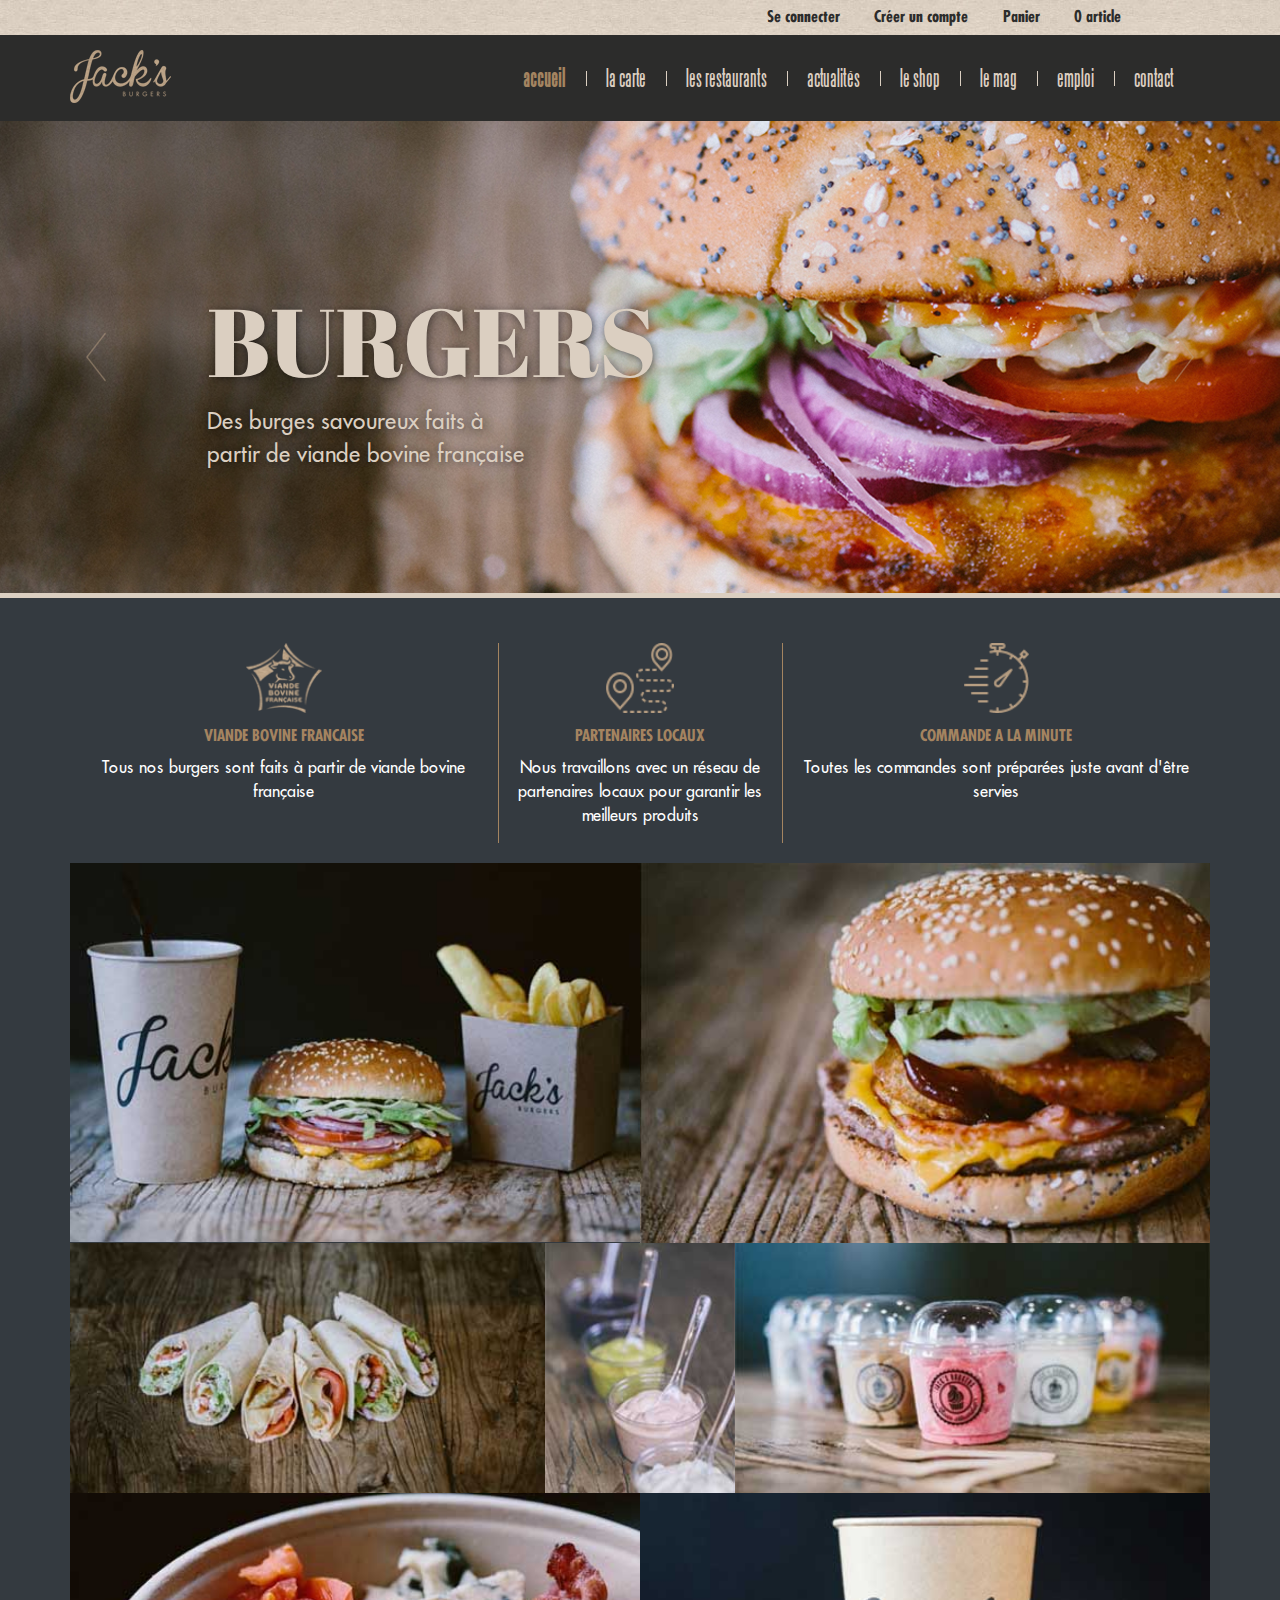
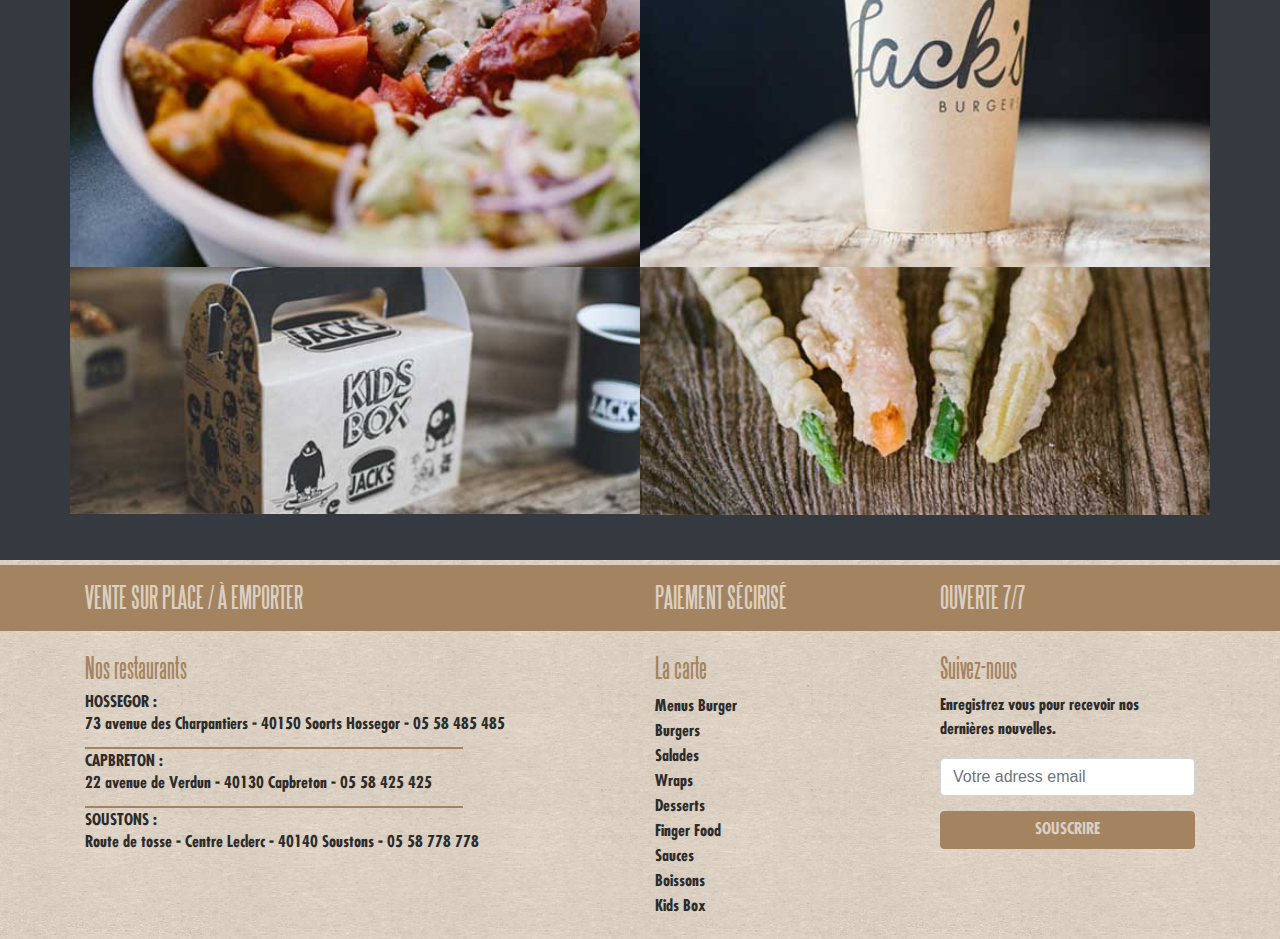
<file: jacks-liv-20190119/index.html>
<!DOCTYPE html>
<html lang="fr">
<head>
	<meta charset="UTF-8">
	<meta name="viewport" content="width=device-width, initial-scale=1, shrink-to-fit=no">
	<title>Jacks::Home</title>
	<link rel="stylesheet" href="https://use.fontawesome.com/releases/v5.6.3/css/all.css" integrity="sha384-UHRtZLI+pbxtHCWp1t77Bi1L4ZtiqrqD80Kn4Z8NTSRyMA2Fd33n5dQ8lWUE00s/" crossorigin="anonymous">
	<link rel="stylesheet" href="css/style.css">
</head>
<body>
	<div class="container-fluid">
		<div class="row">
			<!-- Header -->
			<header class="header">
				<div class="topNav">
					<div class="container">
						<div class="row">
							<nav class="contentTopNav">
								<ul>
									<li>
										<a href="">Se connecter</a>
									</li>
									<li>
										<a href="">Créer un compte</a>
									</li>
									<li>
										<a href="">Panier <i class="fas fa-shopping-cart"></i></a>
									</li>
									<li>
										<a href="">0 article</a>
									</li>
									<li>
										<a href=""><i class="fab fa-facebook-f"></i></a>
										<a href=""><i class="fab fa-instagram"></i></a>
									</li>
								</ul>
							</nav>
						</div>
					</div>
				</div>
				<div class="contentMenu">
					<div class="container">
						<div class="row justify-content-between">
							<div class="logo">
								<a href="index.html"><img src="images/logoJacks.png" alt="logo Jack's burgers"></a>
							</div>
							<nav class="nav navbar navbar-light navbar-expand-lg">
								<button class="navbar-toggler" type="button" data-toggle="collapse" data-target="#navMenu" aria-controls="navMenu" aria-expanded="false" aria-label="Toggle navigation">
									<span class="navbar-toggler-icon"></span>
								</button>
								<div class="collapse navbar-collapse" id="navMenu">
									<ul class="navbar-nav mt-2 mt-lg-0 ml-auto">
										<li class="nav-item active">
											<a class="nav-link" href="index.html">accueil</a>
										</li>
										<li class="nav-item">
											<a class="nav-link" href="carte.html">la carte</a>
										</li>
										<li class="nav-item">
											<a class="nav-link" href="restaurants.html">les restaurants</a>
										</li>
										<li class="nav-item">
											<a class="nav-link" href="actualites.html">actualités</a>
										</li>
										<li class="nav-item">
											<a class="nav-link" href="shop.html">le shop</a>
										</li>
										<li class="nav-item">
											<a class="nav-link" href="mag.html">le mag</a>
										</li>
										<li class="nav-item">
											<a class="nav-link" href="emploi.html">emploi</a>
										</li>
										<li class="nav-item">
											<a class="nav-link" href="contact.html">contact</a>
										</li>
									</ul>
								</div>
							</nav>
						</div>
					</div>
				</div>
				<article class="slideContent">
					<div id="homeSlides" class="carousel slide" data-ride="carousel">
						<div class="carousel-inner">
							<div class="carousel-item active">
								<img src="images/slide1.jpg" alt="">
									<div class="carousel-caption d-none d-md-block">
								<div class="container">
										<h5>Burgers</h5>
										<p>Des burges savoureux faits à partir de viande bovine française</p>
									</div>
								</div>
							</div>
							<div class="carousel-item">
								<img src="images/slide2.jpg" alt="">
									<div class="carousel-caption d-none d-md-block">
								<div class="container">
										<h5>Salades</h5>
										<p>Des salades fraîches, gourmande et créatives !</p>
									</div>
								</div>
							</div>
							<div class="carousel-item">
								<img src="images/slide3.jpg" alt="">
									<div class="carousel-caption d-none d-md-block">
								<div class="container">
										<h5>Wraps</h5>
										<p>Chauds, froids ou végétariens, croquez les wraps du Jack's</p>
									</div>
								</div>
							</div>
							<div class="carousel-item">
								<img src="images/slide4.jpg" alt="">
									<div class="carousel-caption d-none d-md-block">
								<div class="container">
										<h5>Desserts</h5>
										<p>Dégustez nos patisseries et nos glaces artisanalesau goût intense</p>
									</div>
								</div>
							</div>
						</div>
						<a class="carousel-control-prev" href="#homeSlides" role="button" data-slide="prev">
							<span class="carousel-control-prev-icon" aria-hidden="true"></span>
							<span class="sr-only">Previous</span>
						</a>
						<a class="carousel-control-next" href="#homeSlides" role="button" data-slide="next">
							<span class="carousel-control-next-icon" aria-hidden="true"></span>
							<span class="sr-only">Next</span>
						</a>
					</div>

				</article>
			</header><!-- End Header -->

			<!-- section -->
			<section class="section home">
				<div class="container">
					<div class="row">
						<!-- 3 Wedgets -->
						<article class="viande">
							<img src="images/iconeViandeFrancaise.png" alt="">
							<h2>Viande bovine francaise</h2>
							<p>Tous nos burgers sont faits à partir de viande bovine française</p>
						</article>
						<article class="partenaire">
							<img src="images/iconePartenaire.png" alt="">
							<h2>Partenaires locaux</h2>
							<p>Nous travaillons avec un réseau de partenaires locaux pour garantir les meilleurs produits</p>
						</article>
						<article class="commande">
							<img src="images/iconeMinute.png" alt="">
							<h2>Commande a la minute</h2>
							<p>Toutes les commandes sont préparées juste avant d'être servies</p>
						</article><!-- END 3 Wedgets -->

						<!-- Galery home -->
						<article class="article">
							<div class="row">
								<img src="images/menu.jpg" alt="">
								<div class="mask">
									<div class="detailsContent">
										<div class="details">
											<h2>Menu</h2>
											<p>Lorem ipsum dolor sit amet, consectetur adipisicing elit. </p>
										</div>
									</div>
								</div>
							</div>
						</article>
						<article class="article">
							<div class="row">
								<img src="images/burgers.jpg" alt="">
								<div class="mask">
									<div class="detailsContent">
										<div class="details">
											<h2>Burger</h2>
											<p>Lorem ipsum dolor sit amet, consectetur adipisicing elit. </p>
										</div>
									</div>
								</div>
							</div>
						</article>

						<article class="article-">
							<div class="row">
								<img src="images/wraps.jpg" alt="">
								<div class="mask">								
									<div class="detailsContent">
										<div class="details">
											<h2>Wraps</h2>
											<p>Lorem ipsum dolor sit amet.</p>							
										</div>
									</div>
								</div>
							</div>
						</article>
						<article class="article--">
							<div class="row">
								<img src="images/sauces.jpg" alt="">
								<div class="mask">								
									<div class="detailsContent">
										<div class="details">
											<h2>Sauces</h2>
											<p>Lorem ipsum dolor sit amet.</p>							
										</div>
									</div>
								</div>
							</div>
						</article>
						<article class="article-">
							<div class="row">
								<img src="images/desserts.jpg" alt="">
								<div class="mask">								
									<div class="detailsContent">
										<div class="details">
											<h2>Desserts</h2>
											<p>Lorem ipsum dolor sit amet.</p>							
										</div>
									</div>
								</div>
							</div>
						</article>

						<article class="article">
							<div class="row">
								<img src="images/salades.jpg" alt="">
								<div class="mask">								
									<div class="detailsContent">
										<div class="details">
											<h2>Salades</h2>
											<p>Lorem ipsum dolor sit amet.</p>							
										</div>
									</div>
								</div>
							</div>
						</article>
						<article class="article">
							<div class="row">
								<img src="images/boisson.jpg" alt="">
								<div class="mask">								
									<div class="detailsContent">
										<div class="details">
											<h2>Boissons</h2>
											<p>Lorem ipsum dolor sit amet.</p>							
										</div>
									</div>
								</div>
							</div>
						</article>
						<article class="article">
							<div class="row">
								<img src="images/kidsBox.jpg" alt="">
								<div class="mask">								
									<div class="detailsContent">
										<div class="details">
											<h2>Kids box</h2>
											<p>Lorem ipsum dolor sit amet.</p>							
										</div>
									</div>
								</div>
							</div>
						</article>
						<article class="article">
							<div class="row">
								<img src="images/fingerFood.jpg" alt="">
								<div class="mask">								
									<div class="detailsContent">
										<div class="details">
											<h2>Finger Food</h2>
											<p>Lorem ipsum dolor sit amet.</p>							
										</div>
									</div>
								</div>
							</div>
						</article><!-- END Galery home -->
					</div>
				</div>
			</section><!-- End section -->

			<!-- Footer -->
			<footer class="footer">
				<div class="topFooter">
					<div class="container">
						<div class="row">
							<div class="vente"><h3>Vente sur place / à emporter</h3></div>
							<div class="paiement"><h3>Paiement sécirisé</h3></div>
							<div class="ouverte"><h3>Ouverte 7/7</h3></div>
						</div>
					</div>
				</div>
				<div class="bottomFooter">
					<div class="container">
						<div class="row">
							<article class="nosRestaurants">
								<h4>Nos restaurants</h4>
								<h5>Hossegor :</h5>
								<p class="separate">73 avenue des Charpantiers - 40150 Soorts Hossegor - 05 58 485 485</p>

								<h5>Capbreton :</h5>
								<p class="separate">22 avenue de Verdun - 40130 Capbreton - 05 58 425 425</p>

								<h5>Soustons :</h5>
								<p>Route de tosse - Centre Leclerc - 40140 Soustons - 05 58 778 778</p>

							</article>
							<article class="laCarte">
								<h4>La carte</h4>
								<ul>
									<li>
										<a href="">Menus Burger</a>
									</li>
									<li>
										<a href="">Burgers</a>
									</li>
									<li>
										<a href="">Salades</a>
									</li>
									<li>
										<a href="">Wraps</a>
									</li>
									<li>
										<a href="">Desserts</a>
									</li>
									<li>
										<a href="">Finger Food</a>
									</li>
									<li>
										<a href="">Sauces</a>
									</li>
									<li>
										<a href="">Boissons</a>
									</li>
									<li>
										<a href="">Kids Box</a>
									</li>
								</ul>
							</article>
							<article class="suivezNous">
								<h4>Suivez-nous <a href=""><i class="fab fa-facebook-f"></i></a><a href=""><i class="fab fa-instagram"></i></a></h4>
								<p>Enregistrez vous pour recevoir nos dernières nouvelles.</p>
								<form class="formRegisterNL" action="">
									<input type="email" placeholder="Votre adress email" class="form-control">
									<button type="submit" class="btn-primary btn">Souscrire</button>

								</form>
							</article>

							<a href="" id="go-top"></a>
						</div>
					</div>
				</div>
			</footer><!-- End footer -->
				
		</div><!-- End row -->
	</div> <!-- End container-fluid -->

	<script src="js/app.js"></script>
</body>
</html>
</file>
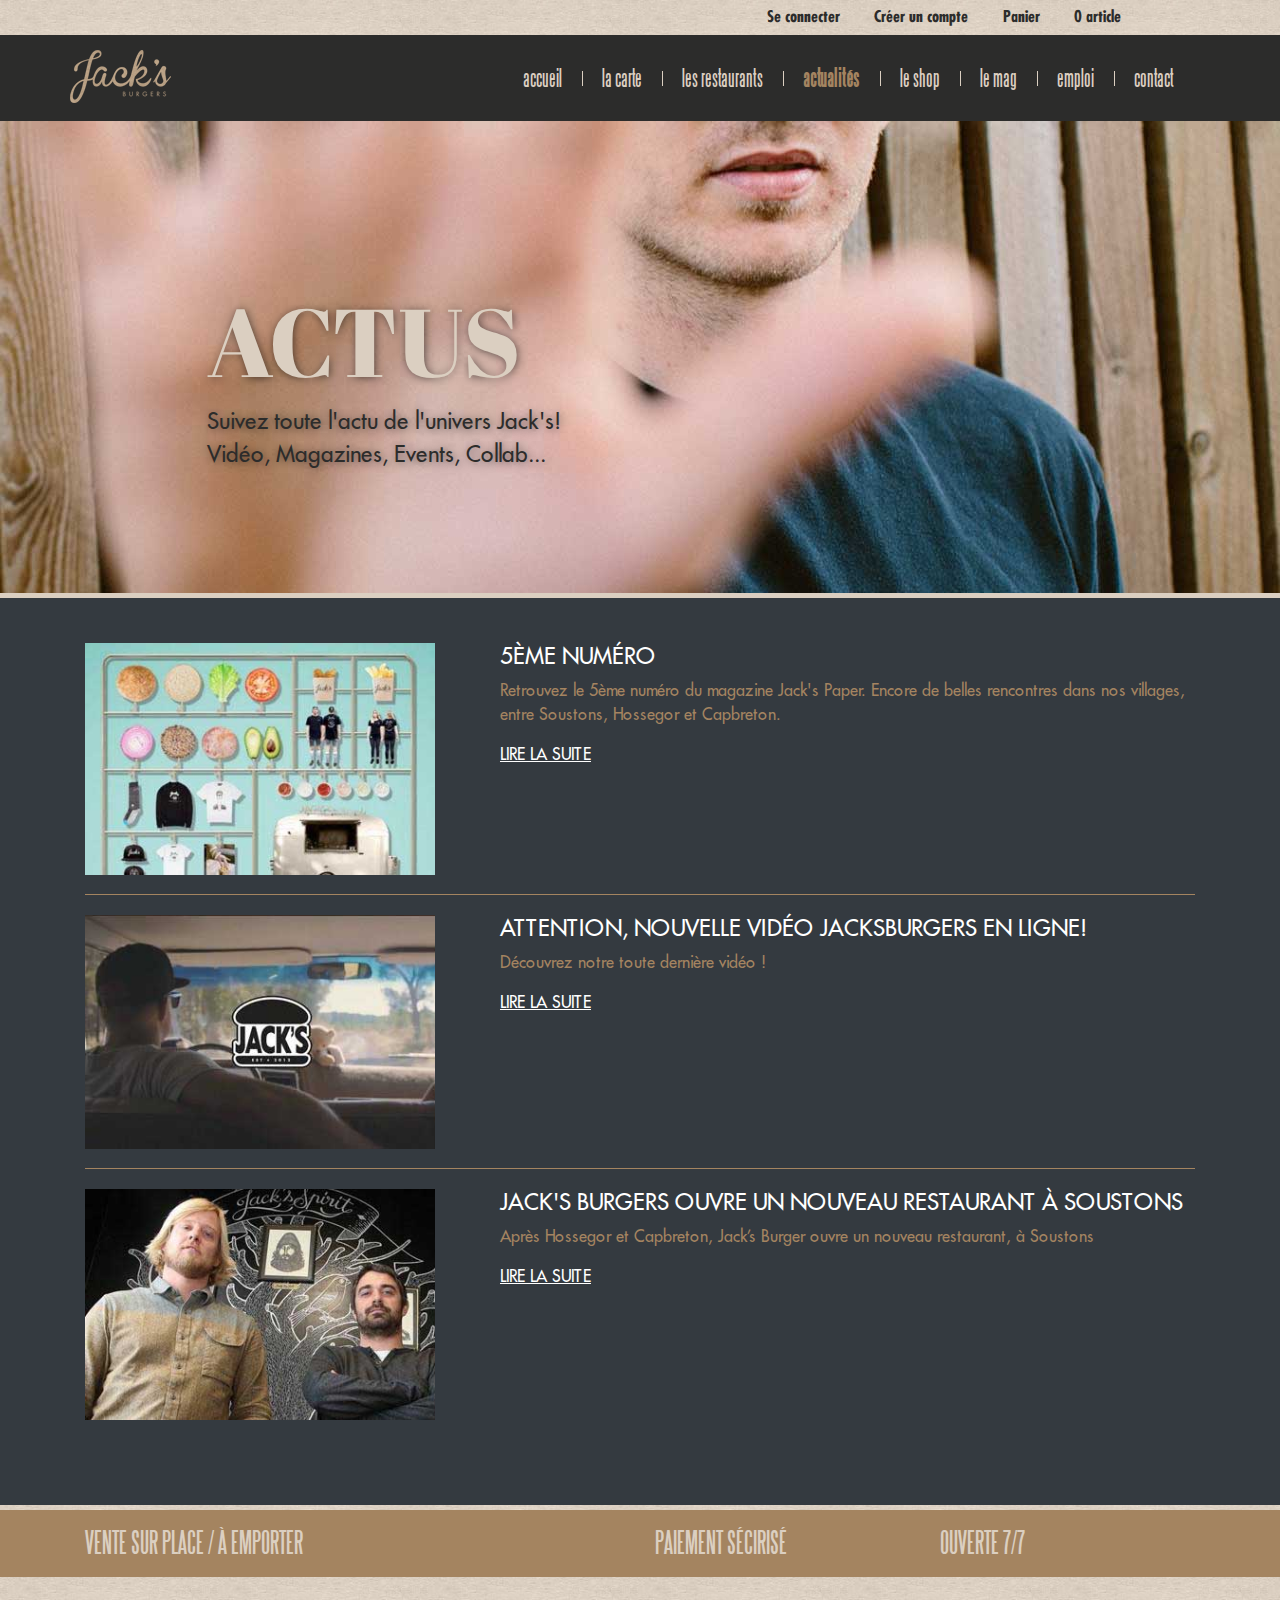
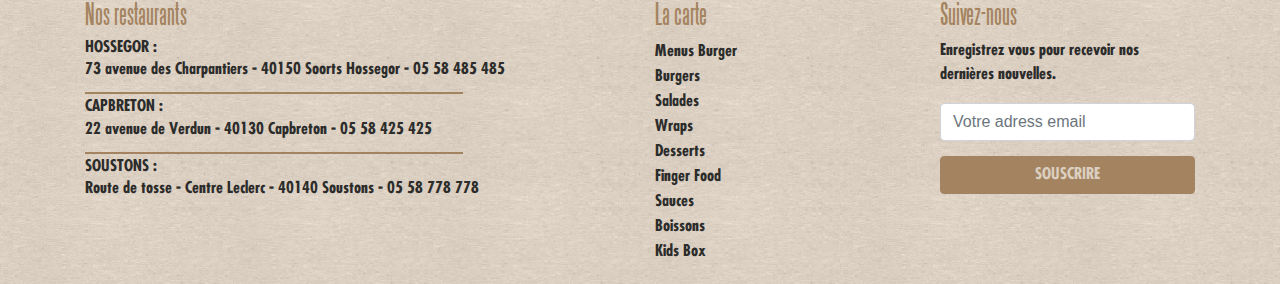
<file: jacks-liv-20190119/actualites.html>
<!DOCTYPE html>
<html lang="fr">
<head>
	<meta charset="UTF-8">
	<meta name="viewport" content="width=device-width, initial-scale=1, shrink-to-fit=no">
	<title>Jacks::Actualités</title>
	<link rel="stylesheet" href="https://use.fontawesome.com/releases/v5.6.3/css/all.css" integrity="sha384-UHRtZLI+pbxtHCWp1t77Bi1L4ZtiqrqD80Kn4Z8NTSRyMA2Fd33n5dQ8lWUE00s/" crossorigin="anonymous">
	<link rel="stylesheet" href="css/style.css">
</head>
<body>
	<div class="container-fluid">
		<div class="row">
			<!-- Header -->
			<header class="header">
				<div class="topNav">
					<div class="container">
						<div class="row">
							<nav class="contentTopNav">
								<ul>
									<li>
										<a href="">Se connecter</a>
									</li>
									<li>
										<a href="">Créer un compte</a>
									</li>
									<li>
										<a href="">Panier <i class="fas fa-shopping-cart"></i></a>
									</li>
									<li>
										<a href="">0 article</a>
									</li>
									<li>
										<a href=""><i class="fab fa-facebook-f"></i></a>
										<a href=""><i class="fab fa-instagram"></i></a>
									</li>
								</ul>
							</nav>
						</div>
					</div>
				</div>
				<div class="contentMenu">
					<div class="container">
						<div class="row justify-content-between">
							<div class="logo">
								<a href="index.html"><img src="images/logoJacks.png" alt="logo Jack's burgers"></a>
							</div>
							<nav class="nav navbar navbar-light navbar-expand-lg">
								<button class="navbar-toggler" type="button" data-toggle="collapse" data-target="#navMenu" aria-controls="navMenu" aria-expanded="false" aria-label="Toggle navigation">
									<span class="navbar-toggler-icon"></span>
								</button>
								<div class="collapse navbar-collapse" id="navMenu">
									<ul class="navbar-nav mt-2 mt-lg-0 ml-auto">
										<li class="nav-item">
											<a class="nav-link" href="index.html">accueil</a>
										</li>
										<li class="nav-item">
											<a class="nav-link" href="carte.html">la carte</a>
										</li>
										<li class="nav-item">
											<a class="nav-link" href="restaurants.html">les restaurants</a>
										</li>
										<li class="nav-item active">
											<a class="nav-link" href="actualites.html">actualités</a>
										</li>
										<li class="nav-item">
											<a class="nav-link" href="shop.html">le shop</a>
										</li>
										<li class="nav-item">
											<a class="nav-link" href="mag.html">le mag</a>
										</li>
										<li class="nav-item">
											<a class="nav-link" href="emploi.html">emploi</a>
										</li>
										<li class="nav-item">
											<a class="nav-link" href="contact.html">contact</a>
										</li>
									</ul>
								</div>
							</nav>
						</div>
					</div>
				</div>
				<article class="bannerActus">
					<img src="images/bannerActus.jpg" alt="">
					<div class="carousel-caption d-none d-md-block">
						<div class="container">
							<h5>Actus</h5>
							<p>Suivez toute l'actu de l'univers Jack's! <br>
							Vidéo, Magazines, Events, Collab...</p>
						</div>
					</div>
				</article>
			</header><!-- End Header -->

			<!-- section -->
			<section class="section actualites">
				<div class="container">
					<div class="row">
						<!-- article Actus -->
						<article class="article">
							<div class="row">
								<div class="vignette">
									<img src="images/5emeNum.jpg" alt="">
								</div>
								<div class="resumes">
									<h4>5ème numéro</h4>
									<p>Retrouvez le 5ème numéro du magazine Jack's Paper. Encore de belles rencontres dans nos villages, entre Soustons, Hossegor et Capbreton.</p>
									<a href="">Lire la suite</a>
								</div>
							</div>
						</article>

						<article class="article">
							<div class="row">
								<div class="vignette">
									<img src="images/posterJacks.jpg" alt="">
								</div>
								<div class="resumes">
									<h4>Attention, nouvelle vidéo Jacksburgers en ligne!</h4>
									<p>Découvrez notre toute dernière vidéo !</p>
									<a href="">Lire la suite</a>
								</div>
							</div>
						</article>
						<article class="article">
							<div class="row">
								<div class="vignette">
									<img src="images/newResto.jpg" alt="">
								</div>
								<div class="resumes">
									<h4>Jack's burgers ouvre un nouveau restaurant à soustons</h4>
									<p>Après Hossegor et Capbreton, Jack’s Burger ouvre un nouveau restaurant, à Soustons</p>
									<a href="">Lire la suite</a>
								</div>
							</div>
						</article>
						<!-- END article Actus -->
					</div>
				</div>
			</section><!-- End section -->

			<!-- Footer -->
			<footer class="footer">
				<div class="topFooter">
					<div class="container">
						<div class="row">
							<div class="vente"><h3>Vente sur place / à emporter</h3></div>
							<div class="paiement"><h3>Paiement sécirisé</h3></div>
							<div class="ouverte"><h3>Ouverte 7/7</h3></div>
						</div>
					</div>
				</div>
				<div class="bottomFooter">
					<div class="container">
						<div class="row">
							<article class="nosRestaurants">
								<h4>Nos restaurants</h4>
								<h5>Hossegor :</h5>
								<p class="separate">73 avenue des Charpantiers - 40150 Soorts Hossegor - 05 58 485 485</p>

								<h5>Capbreton :</h5>
								<p class="separate">22 avenue de Verdun - 40130 Capbreton - 05 58 425 425</p>

								<h5>Soustons :</h5>
								<p>Route de tosse - Centre Leclerc - 40140 Soustons - 05 58 778 778</p>

							</article>
							<article class="laCarte">
								<h4>La carte</h4>
								<ul>
									<li>
										<a href="">Menus Burger</a>
									</li>
									<li>
										<a href="">Burgers</a>
									</li>
									<li>
										<a href="">Salades</a>
									</li>
									<li>
										<a href="">Wraps</a>
									</li>
									<li>
										<a href="">Desserts</a>
									</li>
									<li>
										<a href="">Finger Food</a>
									</li>
									<li>
										<a href="">Sauces</a>
									</li>
									<li>
										<a href="">Boissons</a>
									</li>
									<li>
										<a href="">Kids Box</a>
									</li>
								</ul>
							</article>
							<article class="suivezNous">
								<h4>Suivez-nous <a href=""><i class="fab fa-facebook-f"></i></a><a href=""><i class="fab fa-instagram"></i></a></h4>
								<p>Enregistrez vous pour recevoir nos dernières nouvelles.</p>
								<form class="formRegisterNL" action="">
									<input type="email" placeholder="Votre adress email" class="form-control">
									<button type="submit" class="btn-primary btn">Souscrire</button>

								</form>
							</article>

							<a href="" id="go-top"></a>
						</div>
					</div>
				</div>
			</footer><!-- End footer -->
				
		</div><!-- End row -->
	</div> <!-- End container-fluid -->

	<script src="js/app.js"></script>
</body>
</html>
</file>
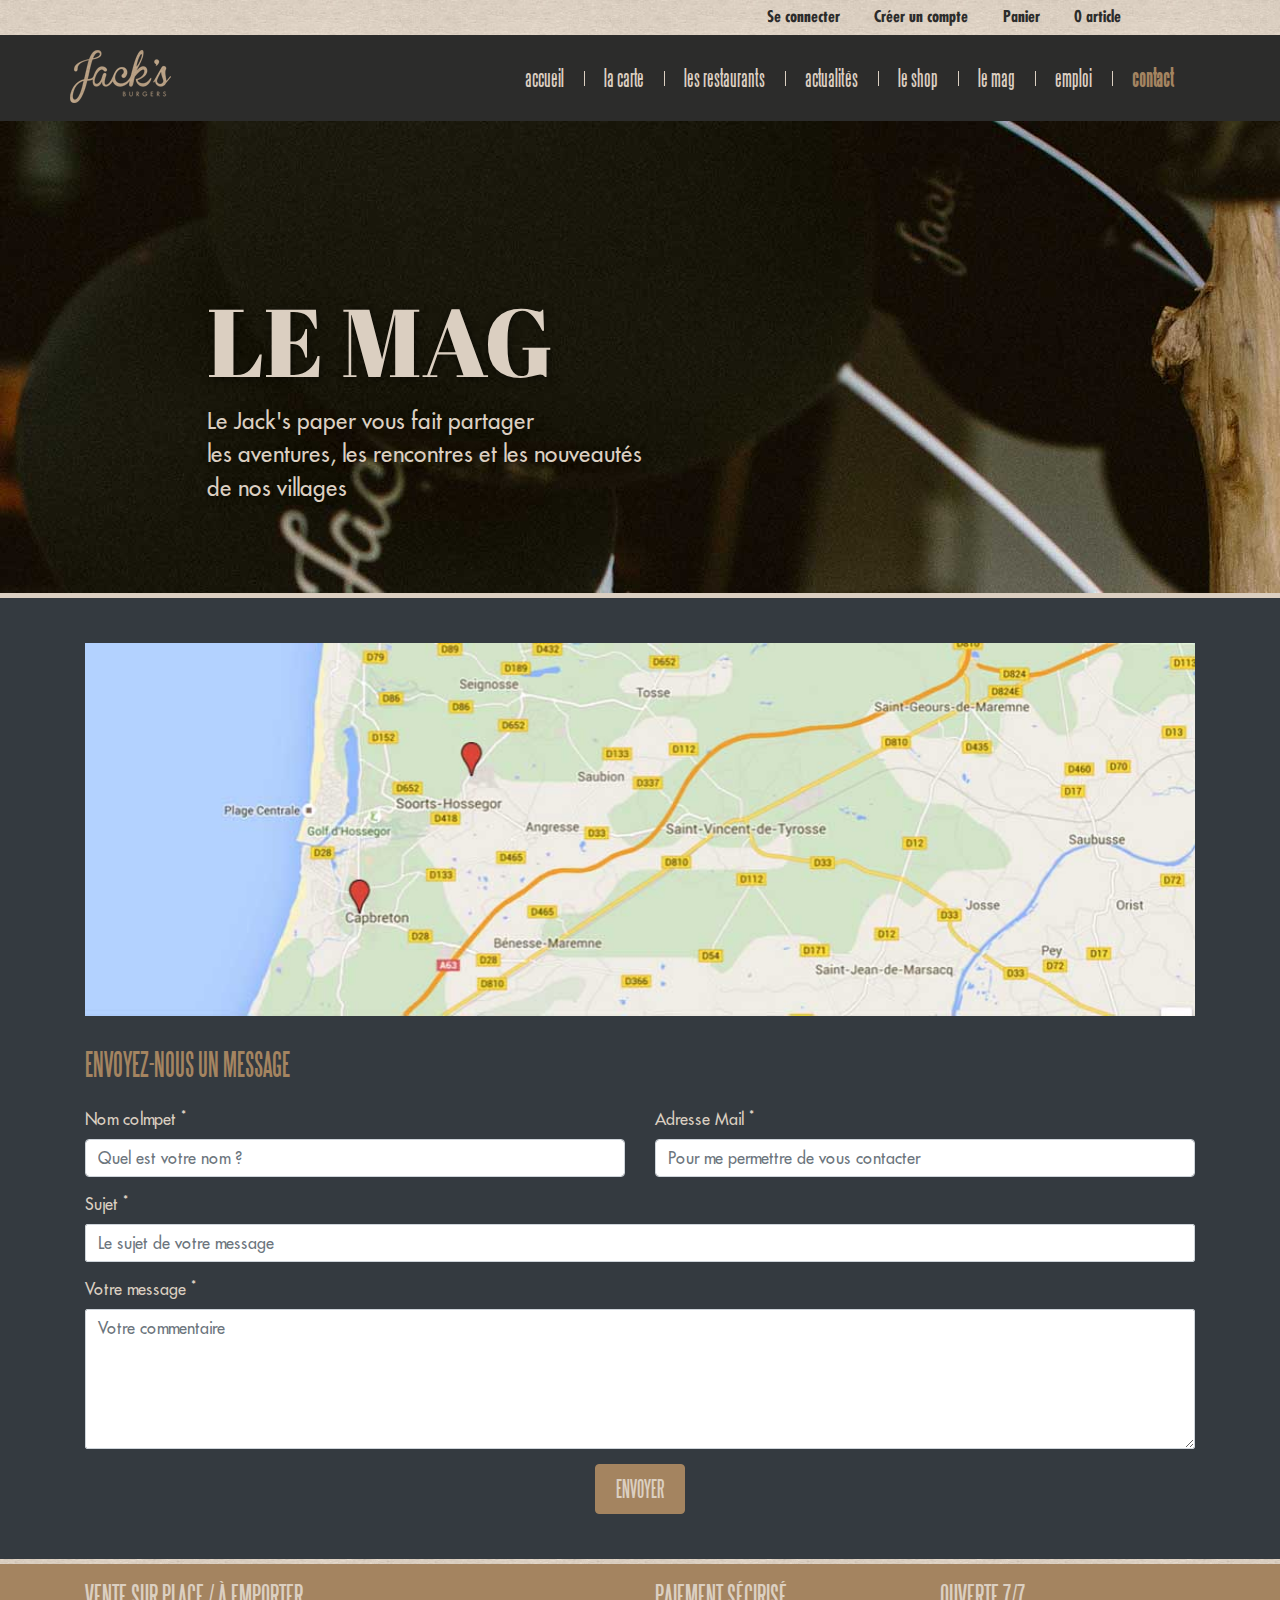
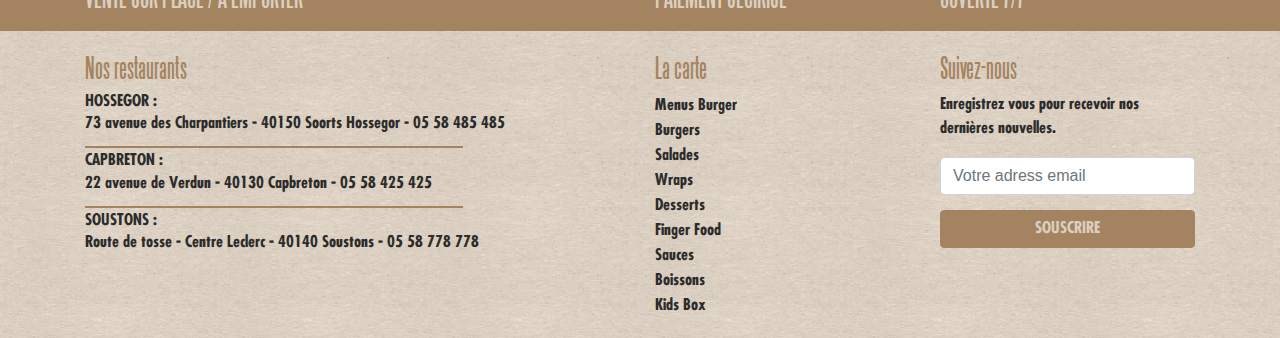
<file: jacks-liv-20190119/contact.html>
<!DOCTYPE html>
<html lang="fr">
<head>
	<meta charset="UTF-8">
	<meta name="viewport" content="width=device-width, initial-scale=1, shrink-to-fit=no">
	<title>Jacks::Actualités</title>
	<link rel="stylesheet" href="https://use.fontawesome.com/releases/v5.6.3/css/all.css" integrity="sha384-UHRtZLI+pbxtHCWp1t77Bi1L4ZtiqrqD80Kn4Z8NTSRyMA2Fd33n5dQ8lWUE00s/" crossorigin="anonymous">
	<link rel="stylesheet" href="css/style.css">
</head>
<body>
	<div class="container-fluid">
		<div class="row">
			<!-- Header -->
			<header class="header">
				<div class="topNav">
					<div class="container">
						<div class="row">
							<nav class="contentTopNav">
								<ul>
									<li>
										<a href="">Se connecter</a>
									</li>
									<li>
										<a href="">Créer un compte</a>
									</li>
									<li>
										<a href="">Panier <i class="fas fa-shopping-cart"></i></a>
									</li>
									<li>
										<a href="">0 article</a>
									</li>
									<li>
										<a href=""><i class="fab fa-facebook-f"></i></a>
										<a href=""><i class="fab fa-instagram"></i></a>
									</li>
								</ul>
							</nav>
						</div>
					</div>
				</div>
				<div class="contentMenu">
					<div class="container">
						<div class="row justify-content-between">
							<div class="logo">
								<a href="index.html"><img src="images/logoJacks.png" alt="logo Jack's burgers"></a>
							</div>
							<nav class="nav navbar navbar-light navbar-expand-lg">
								<button class="navbar-toggler" type="button" data-toggle="collapse" data-target="#navMenu" aria-controls="navMenu" aria-expanded="false" aria-label="Toggle navigation">
									<span class="navbar-toggler-icon"></span>
								</button>
								<div class="collapse navbar-collapse" id="navMenu">
									<ul class="navbar-nav mt-2 mt-lg-0 ml-auto">
										<li class="nav-item">
											<a class="nav-link" href="index.html">accueil</a>
										</li>
										<li class="nav-item">
											<a class="nav-link" href="carte.html">la carte</a>
										</li>
										<li class="nav-item">
											<a class="nav-link" href="restaurants.html">les restaurants</a>
										</li>
										<li class="nav-item">
											<a class="nav-link" href="actualites.html">actualités</a>
										</li>
										<li class="nav-item">
											<a class="nav-link" href="shop.html">le shop</a>
										</li>
										<li class="nav-item">
											<a class="nav-link" href="mag.html">le mag</a>
										</li>
										<li class="nav-item">
											<a class="nav-link" href="emploi.html">emploi</a>
										</li>
										<li class="nav-item active">
											<a class="nav-link" href="contact.html">contact</a>
										</li>
									</ul>
								</div>
							</nav>
						</div>
					</div>
				</div>
				<article class="bannerContact">
					<img src="images/bannerContact.jpg" alt="">
					<div class="carousel-caption d-none d-md-block">
						<div class="container">
							<h5>Le mag</h5>
							<p>Le Jack's paper vous fait partager <br>
							les aventures, les rencontres et les nouveautés de nos villages</p>
						</div>
					</div>
				</article>
			</header><!-- End Header -->

			<!-- section -->
			<section class="section contact">
				<div class="container">
					<div class="row">
						<!-- article Map -->						
						<article class="article map">
							<img src="images/map.jpg" alt="">
						</article>
						<article class="article">
							<h4>Envoyez-nous un message</h4>
							<form action="">
								<div class="formContent">
									<div class="gridNom">
										<label for="">Nom colmpet <sup>*</sup></label>
										<input type="text" placeholder="Quel est votre nom ?" class="form-control">
									</div>
									<div class="gridMail">
										<label for="">Adresse Mail <sup>*</sup></label>
										<input type="text" placeholder="Pour me permettre de vous contacter" class="form-control">
									</div>
									<div class="gridSujet">
										<label for="">Sujet <sup>*</sup></label>
										<input type="text" placeholder="Le sujet de votre message" class="form-control">
									</div>
									<div class="gridMessage">
										<label for="">Votre message <sup>*</sup></label>
										<textarea placeholder="Votre commentaire" name="" id="" class="form-control"></textarea>
									</div>
									<div class="submit">
										<input type="submit" value="Envoyer" class="btn btn-primary">
									</div>
								</div>
							</form>
						</article>
						<!-- END article Map -->
					</div>
				</div>
			</section><!-- End section -->

			<!-- Footer -->
			<footer class="footer">
				<div class="topFooter">
					<div class="container">
						<div class="row">
							<div class="vente"><h3>Vente sur place / à emporter</h3></div>
							<div class="paiement"><h3>Paiement sécirisé</h3></div>
							<div class="ouverte"><h3>Ouverte 7/7</h3></div>
						</div>
					</div>
				</div>
				<div class="bottomFooter">
					<div class="container">
						<div class="row">
							<article class="nosRestaurants">
								<h4>Nos restaurants</h4>
								<h5>Hossegor :</h5>
								<p class="separate">73 avenue des Charpantiers - 40150 Soorts Hossegor - 05 58 485 485</p>

								<h5>Capbreton :</h5>
								<p class="separate">22 avenue de Verdun - 40130 Capbreton - 05 58 425 425</p>

								<h5>Soustons :</h5>
								<p>Route de tosse - Centre Leclerc - 40140 Soustons - 05 58 778 778</p>

							</article>
							<article class="laCarte">
								<h4>La carte</h4>
								<ul>
									<li>
										<a href="">Menus Burger</a>
									</li>
									<li>
										<a href="">Burgers</a>
									</li>
									<li>
										<a href="">Salades</a>
									</li>
									<li>
										<a href="">Wraps</a>
									</li>
									<li>
										<a href="">Desserts</a>
									</li>
									<li>
										<a href="">Finger Food</a>
									</li>
									<li>
										<a href="">Sauces</a>
									</li>
									<li>
										<a href="">Boissons</a>
									</li>
									<li>
										<a href="">Kids Box</a>
									</li>
								</ul>
							</article>
							<article class="suivezNous">
								<h4>Suivez-nous <a href=""><i class="fab fa-facebook-f"></i></a><a href=""><i class="fab fa-instagram"></i></a></h4>
								<p>Enregistrez vous pour recevoir nos dernières nouvelles.</p>
								<form class="formRegisterNL" action="">
									<input type="email" placeholder="Votre adress email" class="form-control">
									<button type="submit" class="btn-primary btn">Souscrire</button>

								</form>
							</article>

							<a href="" id="go-top"></a>
						</div>
					</div>
				</div>
			</footer><!-- End footer -->
		</div><!-- End row -->
	</div> <!-- End container-fluid -->

	<script src="js/app.js"></script>
	
</body>
</html>
</file>
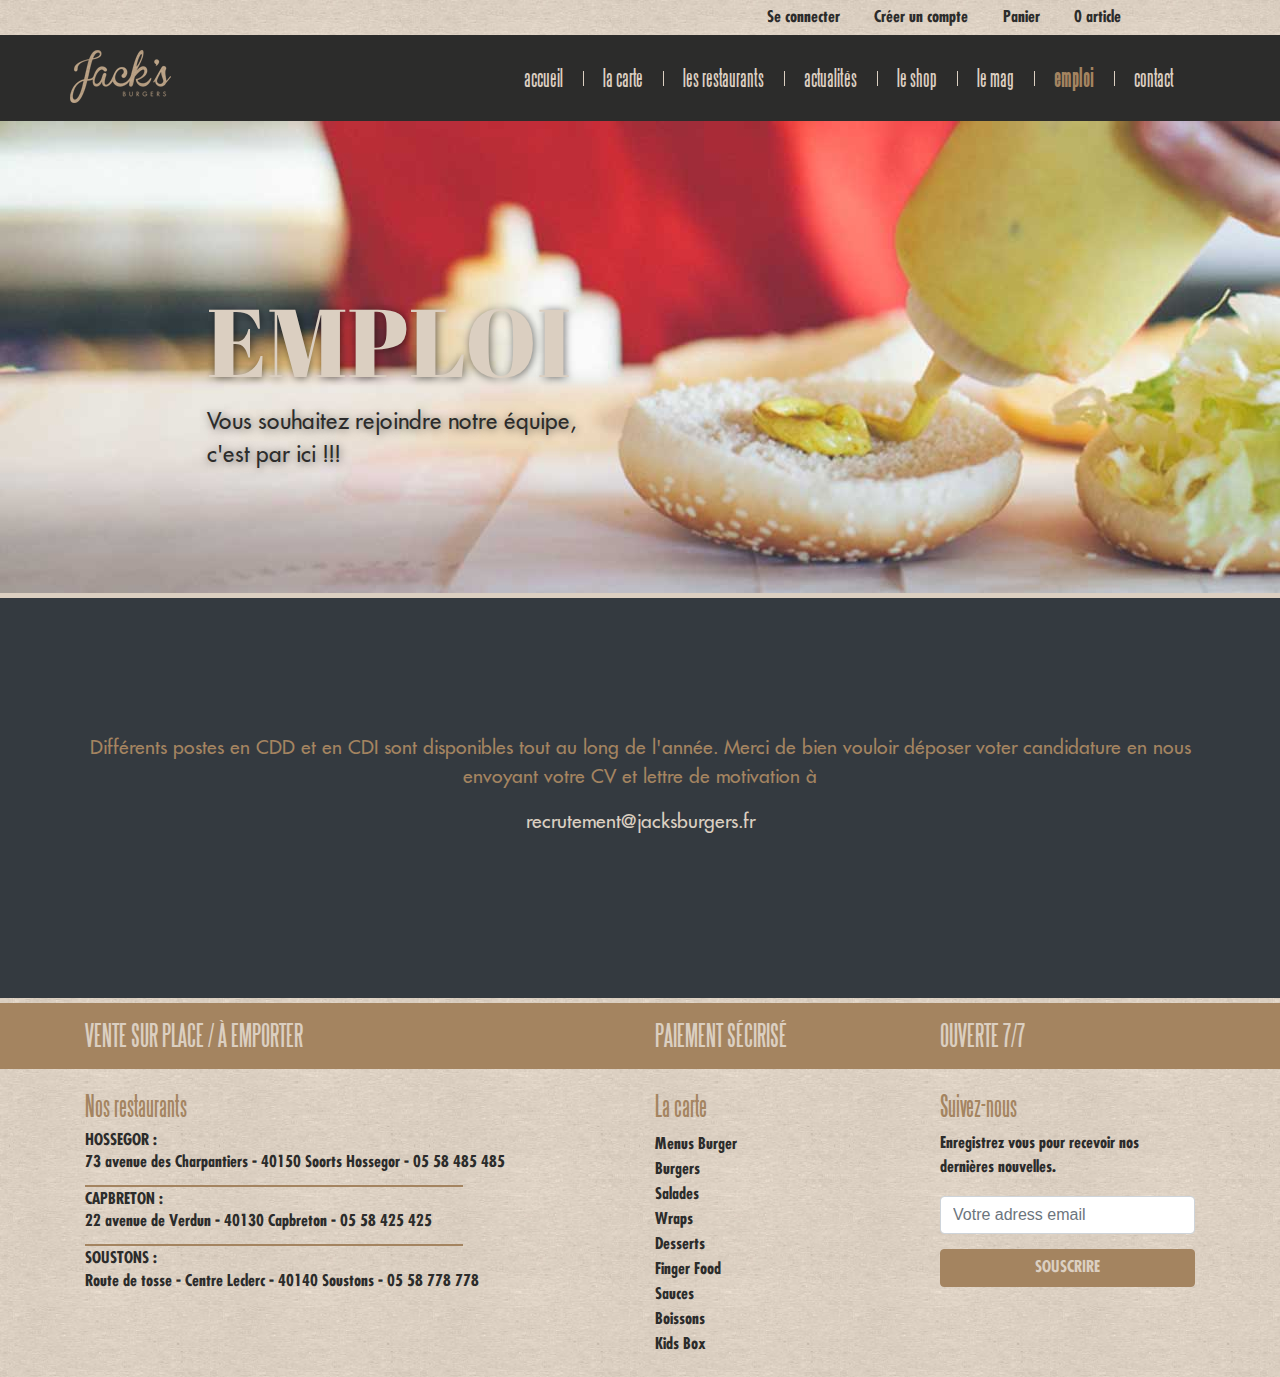
<file: jacks-liv-20190119/emploi.html>
<!DOCTYPE html>
<html lang="fr">
<head>
	<meta charset="UTF-8">
	<meta name="viewport" content="width=device-width, initial-scale=1, shrink-to-fit=no">
	<title>Jacks::Actualités</title>
	<link rel="stylesheet" href="https://use.fontawesome.com/releases/v5.6.3/css/all.css" integrity="sha384-UHRtZLI+pbxtHCWp1t77Bi1L4ZtiqrqD80Kn4Z8NTSRyMA2Fd33n5dQ8lWUE00s/" crossorigin="anonymous">
	<link rel="stylesheet" href="css/style.css">
</head>
<body>
	<div class="container-fluid">
		<div class="row">
			<!-- Header -->
			<header class="header">
				<div class="topNav">
					<div class="container">
						<div class="row">
							<nav class="contentTopNav">
								<ul>
									<li>
										<a href="">Se connecter</a>
									</li>
									<li>
										<a href="">Créer un compte</a>
									</li>
									<li>
										<a href="">Panier <i class="fas fa-shopping-cart"></i></a>
									</li>
									<li>
										<a href="">0 article</a>
									</li>
									<li>
										<a href=""><i class="fab fa-facebook-f"></i></a>
										<a href=""><i class="fab fa-instagram"></i></a>
									</li>
								</ul>
							</nav>
						</div>
					</div>
				</div>
				<div class="contentMenu">
					<div class="container">
						<div class="row justify-content-between">
							<div class="logo">
								<a href="index.html"><img src="images/logoJacks.png" alt="logo Jack's burgers"></a>
							</div>
							<nav class="nav navbar navbar-light navbar-expand-lg">
								<button class="navbar-toggler" type="button" data-toggle="collapse" data-target="#navMenu" aria-controls="navMenu" aria-expanded="false" aria-label="Toggle navigation">
									<span class="navbar-toggler-icon"></span>
								</button>
								<div class="collapse navbar-collapse" id="navMenu">
									<ul class="navbar-nav mt-2 mt-lg-0 ml-auto">
										<li class="nav-item">
											<a class="nav-link" href="index.html">accueil</a>
										</li>
										<li class="nav-item">
											<a class="nav-link" href="carte.html">la carte</a>
										</li>
										<li class="nav-item">
											<a class="nav-link" href="restaurants.html">les restaurants</a>
										</li>
										<li class="nav-item">
											<a class="nav-link" href="actualites.html">actualités</a>
										</li>
										<li class="nav-item">
											<a class="nav-link" href="shop.html">le shop</a>
										</li>
										<li class="nav-item">
											<a class="nav-link" href="mag.html">le mag</a>
										</li>
										<li class="nav-item active">
											<a class="nav-link" href="emploi.html">emploi</a>
										</li>
										<li class="nav-item">
											<a class="nav-link" href="contact.html">contact</a>
										</li>
									</ul>
								</div>
							</nav>
						</div>
					</div>
				</div>
				<article class="bannerEmploi">
					<img src="images/bannerEmploi.jpg" alt="">
					<div class="carousel-caption d-none d-md-block">
						<div class="container">
							<h5>Emploi</h5>
							<p>Vous souhaitez rejoindre notre équipe, <br>
							c'est par ici !!!</p>
						</div>
					</div>
				</article>
			</header><!-- End Header -->

			<!-- section -->
			<section class="section emploi">
				<div class="container">
					<div class="row">
						<!-- article Actus -->						
						<article class="article">
							<div>
								<p>Différents postes en CDD et en CDI sont disponibles tout au long de l'année. Merci de bien vouloir déposer voter candidature en nous envoyant votre CV et lettre de motivation à</p>
							<a href="mailto:recrutement@jacksburgers.fr">recrutement@jacksburgers.fr</a>
							</div>
						</article>
						<!-- END article Actus -->
					</div>
				</div>
			</section><!-- End section -->

			<!-- Footer -->
			<footer class="footer">
				<div class="topFooter">
					<div class="container">
						<div class="row">
							<div class="vente"><h3>Vente sur place / à emporter</h3></div>
							<div class="paiement"><h3>Paiement sécirisé</h3></div>
							<div class="ouverte"><h3>Ouverte 7/7</h3></div>
						</div>
					</div>
				</div>
				<div class="bottomFooter">
					<div class="container">
						<div class="row">
							<article class="nosRestaurants">
								<h4>Nos restaurants</h4>
								<h5>Hossegor :</h5>
								<p class="separate">73 avenue des Charpantiers - 40150 Soorts Hossegor - 05 58 485 485</p>

								<h5>Capbreton :</h5>
								<p class="separate">22 avenue de Verdun - 40130 Capbreton - 05 58 425 425</p>

								<h5>Soustons :</h5>
								<p>Route de tosse - Centre Leclerc - 40140 Soustons - 05 58 778 778</p>

							</article>
							<article class="laCarte">
								<h4>La carte</h4>
								<ul>
									<li>
										<a href="">Menus Burger</a>
									</li>
									<li>
										<a href="">Burgers</a>
									</li>
									<li>
										<a href="">Salades</a>
									</li>
									<li>
										<a href="">Wraps</a>
									</li>
									<li>
										<a href="">Desserts</a>
									</li>
									<li>
										<a href="">Finger Food</a>
									</li>
									<li>
										<a href="">Sauces</a>
									</li>
									<li>
										<a href="">Boissons</a>
									</li>
									<li>
										<a href="">Kids Box</a>
									</li>
								</ul>
							</article>
							<article class="suivezNous">
								<h4>Suivez-nous <a href=""><i class="fab fa-facebook-f"></i></a><a href=""><i class="fab fa-instagram"></i></a></h4>
								<p>Enregistrez vous pour recevoir nos dernières nouvelles.</p>
								<form class="formRegisterNL" action="">
									<input type="email" placeholder="Votre adress email" class="form-control">
									<button type="submit" class="btn-primary btn">Souscrire</button>

								</form>
							</article>

							<a href="" id="go-top"></a>
						</div>
					</div>
				</div>
			</footer><!-- End footer -->
				
		</div><!-- End row -->
	</div> <!-- End container-fluid -->

	<script src="js/app.js"></script>
</body>
</html>
</file>
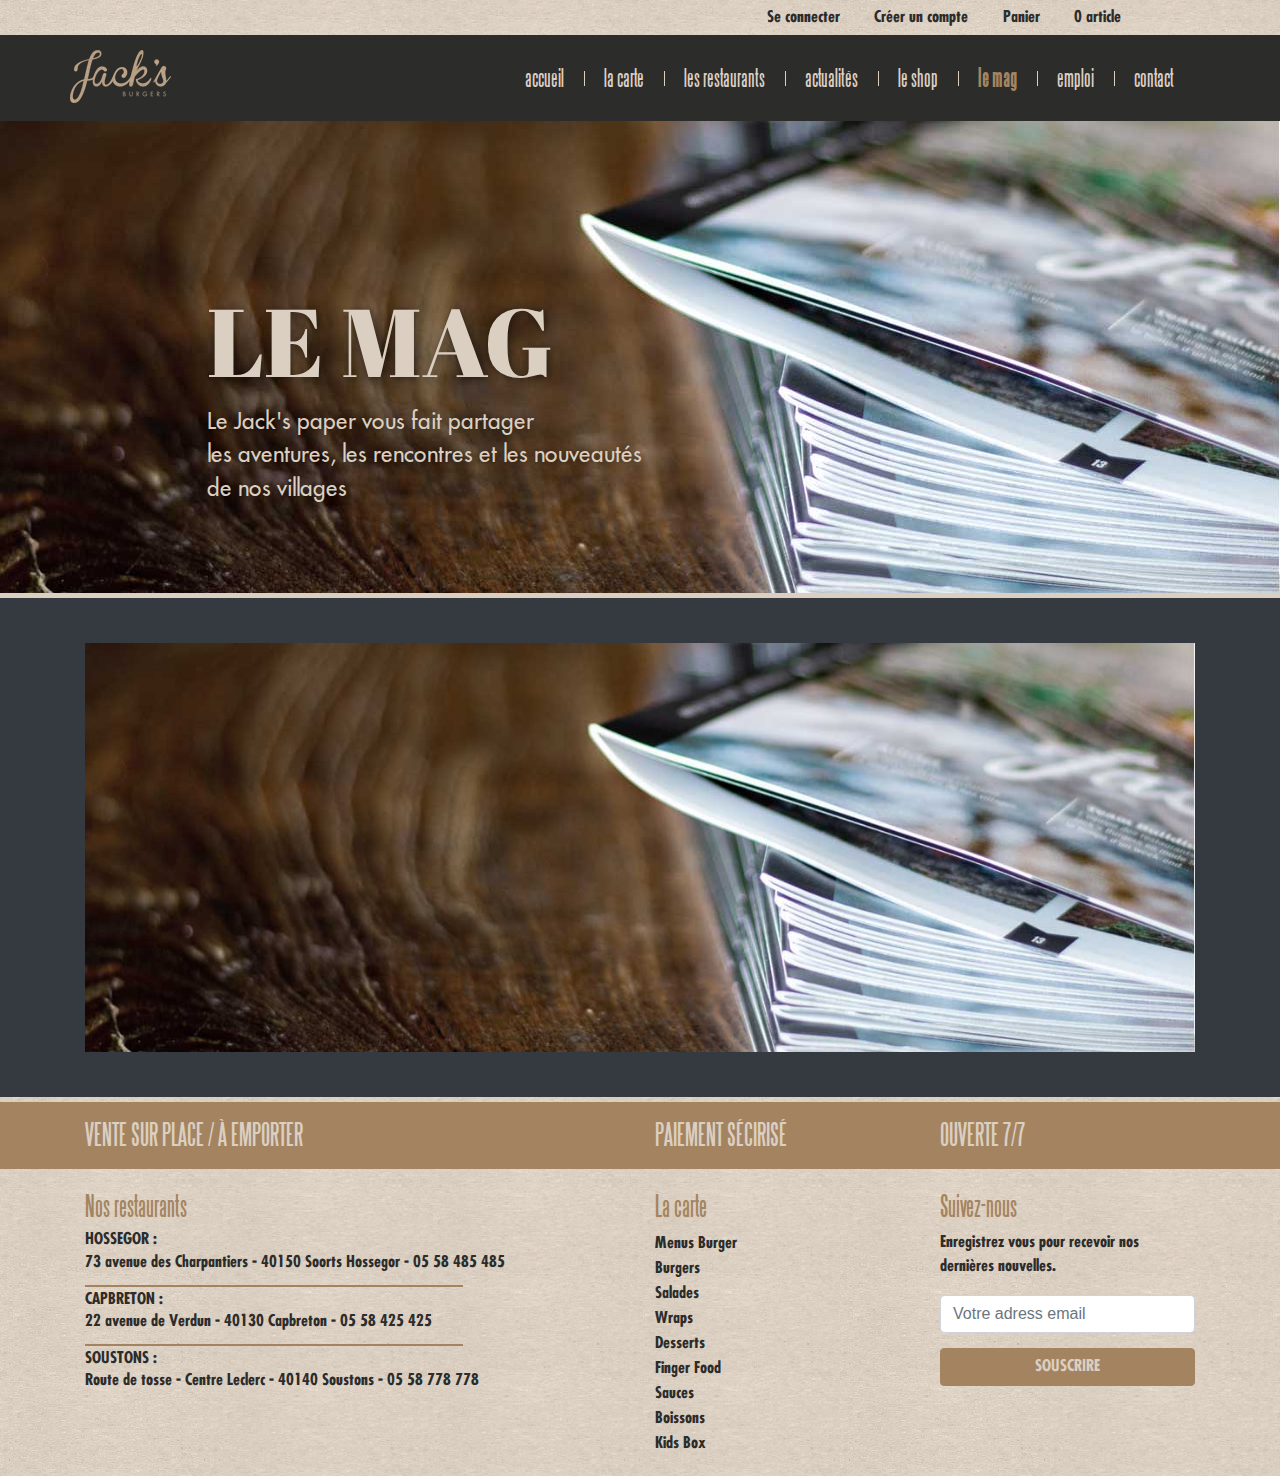
<file: jacks-liv-20190119/mag.html>
<!DOCTYPE html>
<html lang="fr">
<head>
	<meta charset="UTF-8">
	<meta name="viewport" content="width=device-width, initial-scale=1, shrink-to-fit=no">
	<title>Jacks::Actualités</title>
	<link rel="stylesheet" href="https://use.fontawesome.com/releases/v5.6.3/css/all.css" integrity="sha384-UHRtZLI+pbxtHCWp1t77Bi1L4ZtiqrqD80Kn4Z8NTSRyMA2Fd33n5dQ8lWUE00s/" crossorigin="anonymous">
	<link rel="stylesheet" href="css/style.css">
</head>
<body>
	<div class="container-fluid">
		<div class="row">
			<!-- Header -->
			<header class="header">
				<div class="topNav">
					<div class="container">
						<div class="row">
							<nav class="contentTopNav">
								<ul>
									<li>
										<a href="">Se connecter</a>
									</li>
									<li>
										<a href="">Créer un compte</a>
									</li>
									<li>
										<a href="">Panier <i class="fas fa-shopping-cart"></i></a>
									</li>
									<li>
										<a href="">0 article</a>
									</li>
									<li>
										<a href=""><i class="fab fa-facebook-f"></i></a>
										<a href=""><i class="fab fa-instagram"></i></a>
									</li>
								</ul>
							</nav>
						</div>
					</div>
				</div>
				<div class="contentMenu">
					<div class="container">
						<div class="row justify-content-between">
							<div class="logo">
								<a href="index.html"><img src="images/logoJacks.png" alt="logo Jack's burgers"></a>
							</div>
							<nav class="nav navbar navbar-light navbar-expand-lg">
								<button class="navbar-toggler" type="button" data-toggle="collapse" data-target="#navMenu" aria-controls="navMenu" aria-expanded="false" aria-label="Toggle navigation">
									<span class="navbar-toggler-icon"></span>
								</button>
								<div class="collapse navbar-collapse" id="navMenu">
									<ul class="navbar-nav mt-2 mt-lg-0 ml-auto">
										<li class="nav-item">
											<a class="nav-link" href="index.html">accueil</a>
										</li>
										<li class="nav-item">
											<a class="nav-link" href="carte.html">la carte</a>
										</li>
										<li class="nav-item">
											<a class="nav-link" href="restaurants.html">les restaurants</a>
										</li>
										<li class="nav-item">
											<a class="nav-link" href="actualites.html">actualités</a>
										</li>
										<li class="nav-item">
											<a class="nav-link" href="shop.html">le shop</a>
										</li>
										<li class="nav-item active">
											<a class="nav-link" href="mag.html">le mag</a>
										</li>
										<li class="nav-item">
											<a class="nav-link" href="emploi.html">emploi</a>
										</li>
										<li class="nav-item">
											<a class="nav-link" href="contact.html">contact</a>
										</li>
									</ul>
								</div>
							</nav>
						</div>
					</div>
				</div>
				<article class="bannerMag">
					<img src="images/bannerMag.jpg" alt="">
					<div class="carousel-caption d-none d-md-block">
						<div class="container">
							<h5>Le mag</h5>
							<p>Le Jack's paper vous fait partager <br>
							les aventures, les rencontres et les nouveautés de nos villages</p>
						</div>
					</div>
				</article>
			</header><!-- End Header -->

			<!-- section -->
			<section class="section mag">
				<div class="container">
					<div class="row">
						<!-- article Actus -->						
						<article class="article">
							<img src="images/bannerMag.jpg" alt="">
						</article>
						<!-- END article Actus -->
					</div>
				</div>
			</section><!-- End section -->

			<!-- Footer -->
			<footer class="footer">
				<div class="topFooter">
					<div class="container">
						<div class="row">
							<div class="vente"><h3>Vente sur place / à emporter</h3></div>
							<div class="paiement"><h3>Paiement sécirisé</h3></div>
							<div class="ouverte"><h3>Ouverte 7/7</h3></div>
						</div>
					</div>
				</div>
				<div class="bottomFooter">
					<div class="container">
						<div class="row">
							<article class="nosRestaurants">
								<h4>Nos restaurants</h4>
								<h5>Hossegor :</h5>
								<p class="separate">73 avenue des Charpantiers - 40150 Soorts Hossegor - 05 58 485 485</p>

								<h5>Capbreton :</h5>
								<p class="separate">22 avenue de Verdun - 40130 Capbreton - 05 58 425 425</p>

								<h5>Soustons :</h5>
								<p>Route de tosse - Centre Leclerc - 40140 Soustons - 05 58 778 778</p>

							</article>
							<article class="laCarte">
								<h4>La carte</h4>
								<ul>
									<li>
										<a href="">Menus Burger</a>
									</li>
									<li>
										<a href="">Burgers</a>
									</li>
									<li>
										<a href="">Salades</a>
									</li>
									<li>
										<a href="">Wraps</a>
									</li>
									<li>
										<a href="">Desserts</a>
									</li>
									<li>
										<a href="">Finger Food</a>
									</li>
									<li>
										<a href="">Sauces</a>
									</li>
									<li>
										<a href="">Boissons</a>
									</li>
									<li>
										<a href="">Kids Box</a>
									</li>
								</ul>
							</article>
							<article class="suivezNous">
								<h4>Suivez-nous <a href=""><i class="fab fa-facebook-f"></i></a><a href=""><i class="fab fa-instagram"></i></a></h4>
								<p>Enregistrez vous pour recevoir nos dernières nouvelles.</p>
								<form class="formRegisterNL" action="">
									<input type="email" placeholder="Votre adress email" class="form-control">
									<button type="submit" class="btn-primary btn">Souscrire</button>

								</form>
							</article>

							<a href="" id="go-top"></a>
						</div>
					</div>
				</div>
			</footer><!-- End footer -->
				
		</div><!-- End row -->
	</div> <!-- End container-fluid -->

	<script src="js/app.js"></script>
</body>
</html>
</file>
